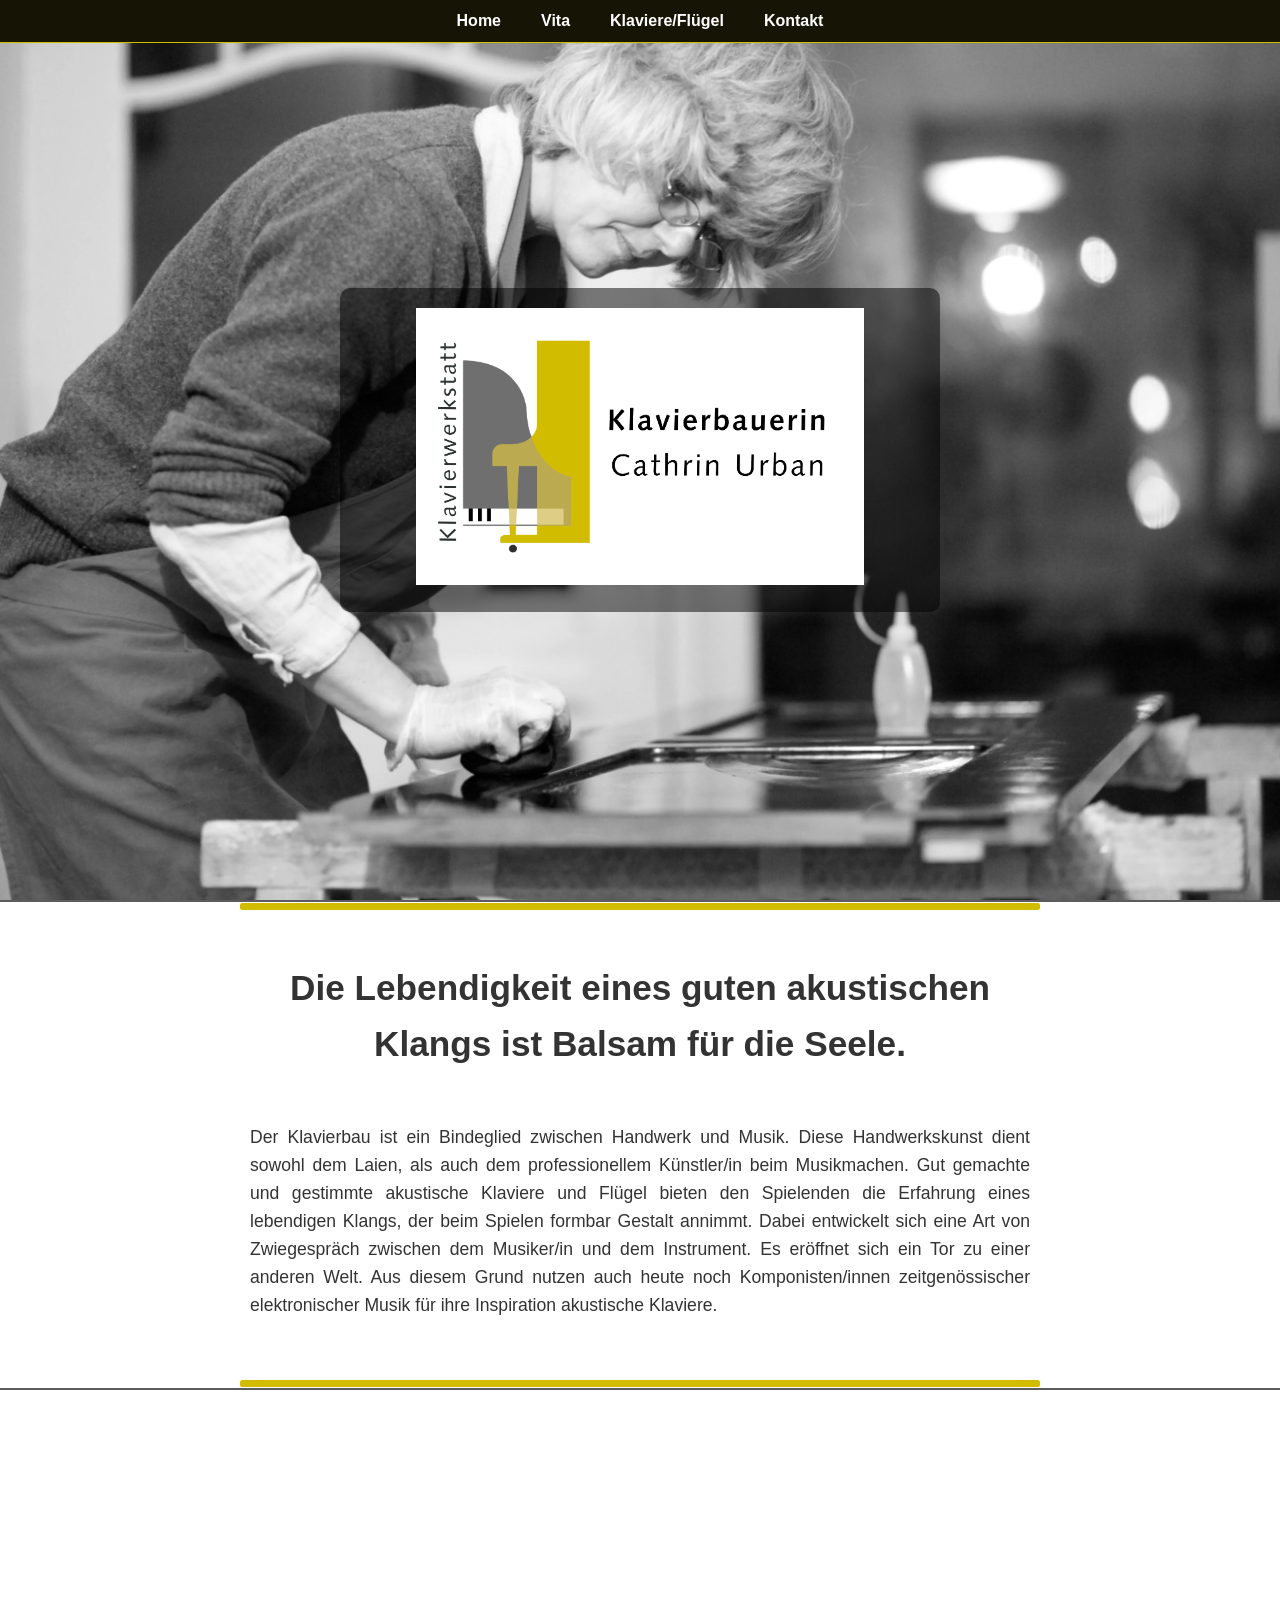
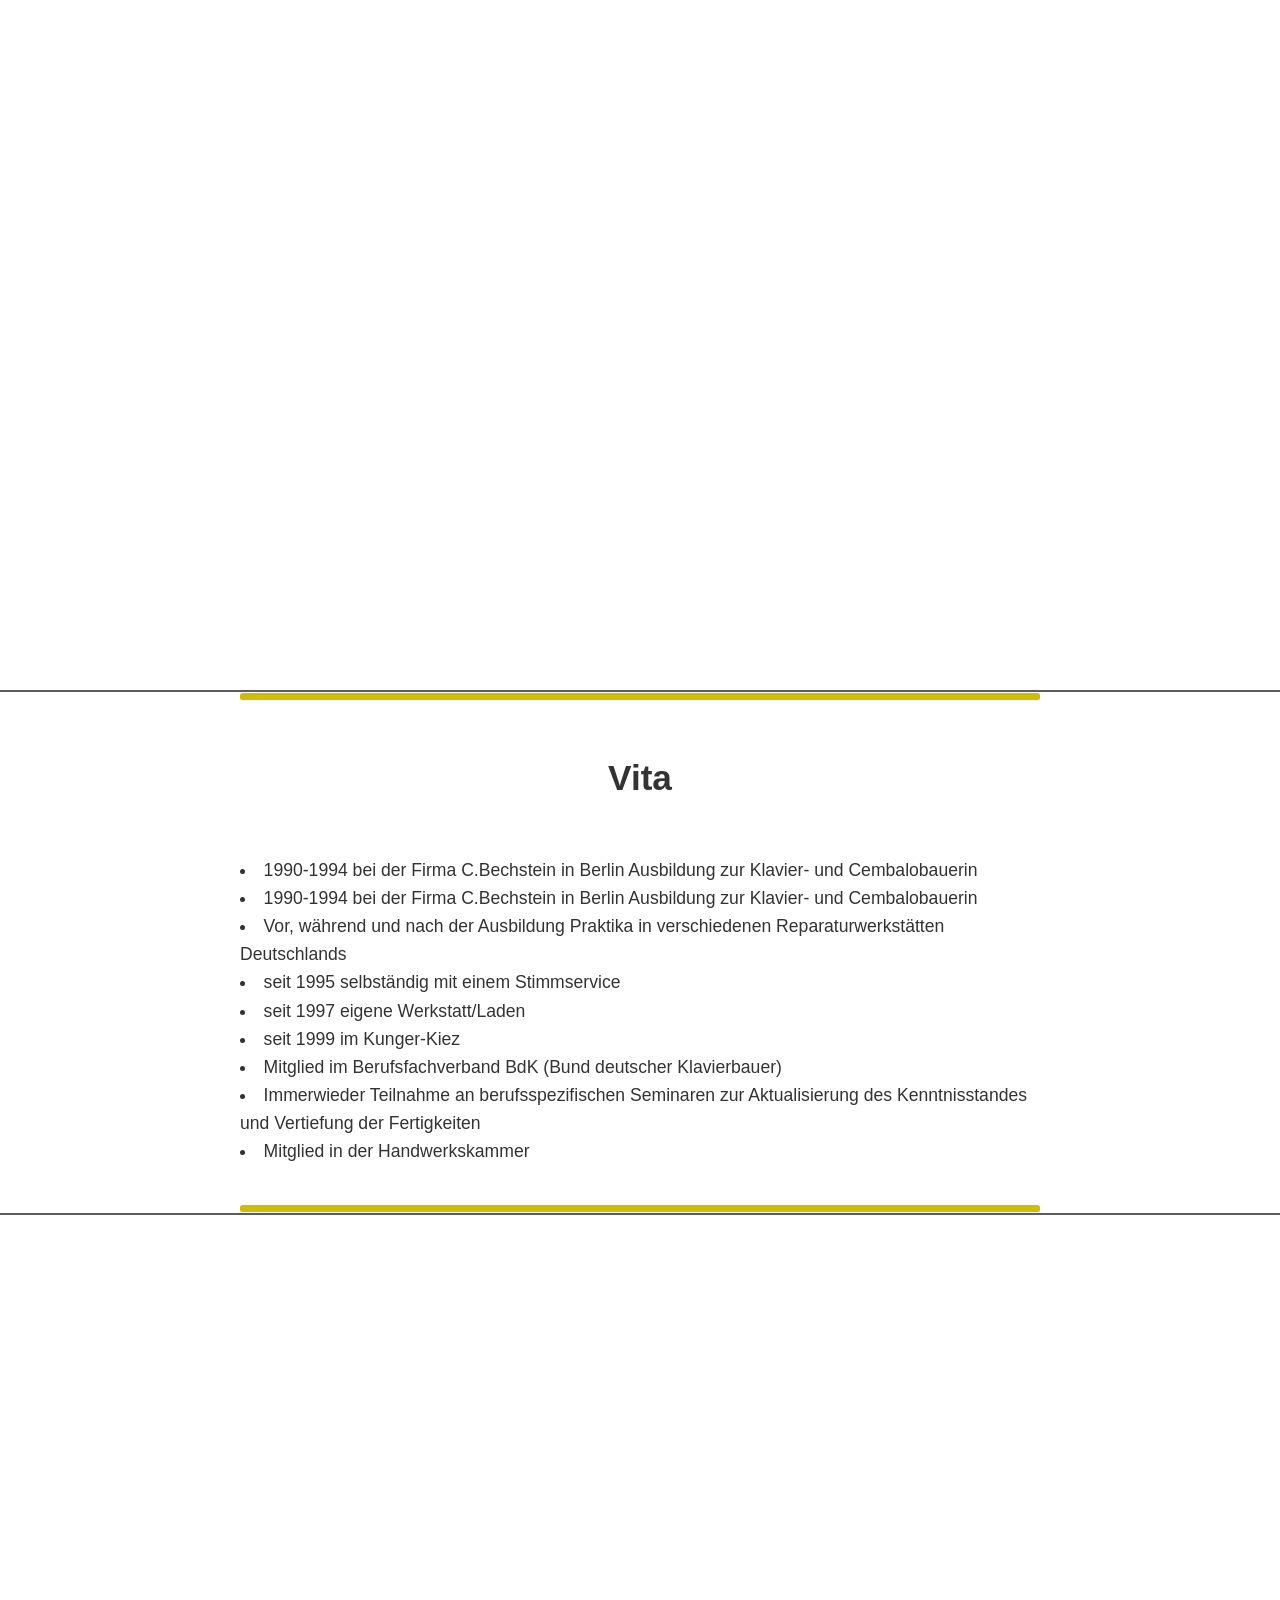
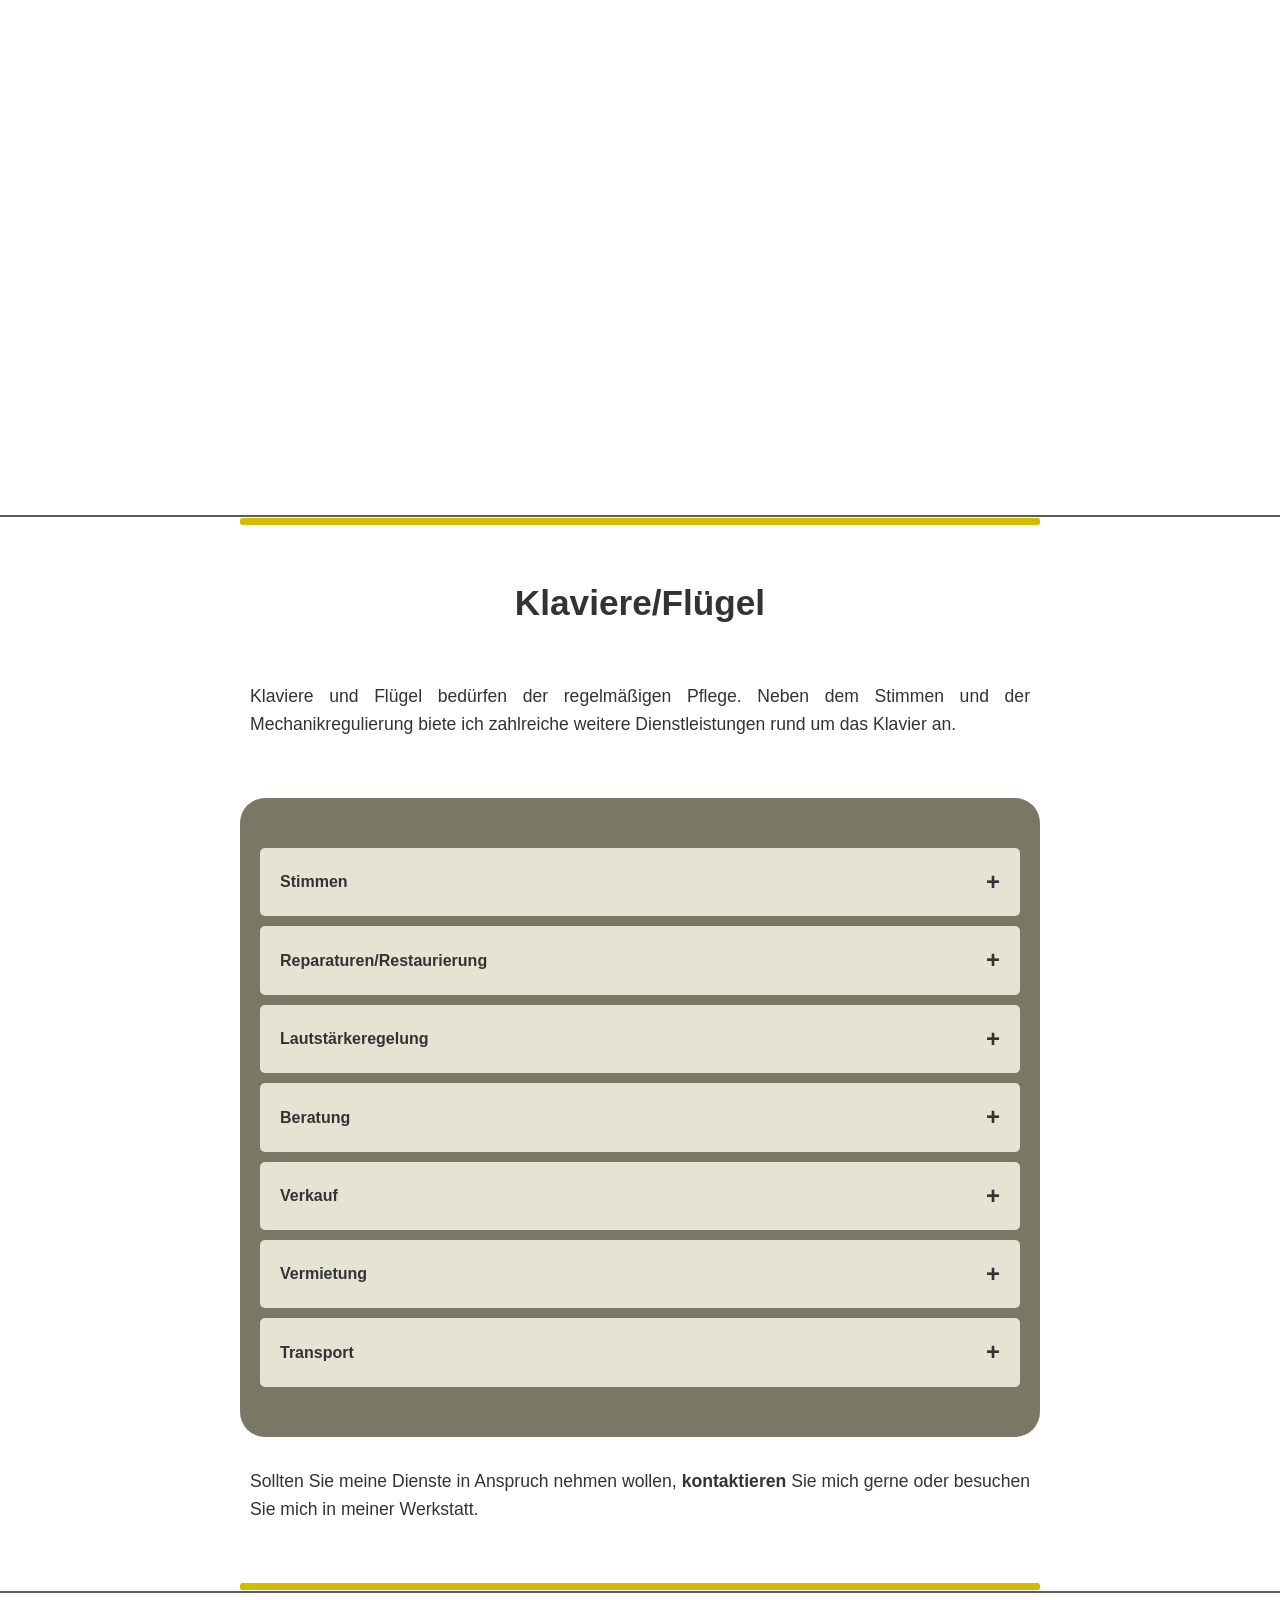
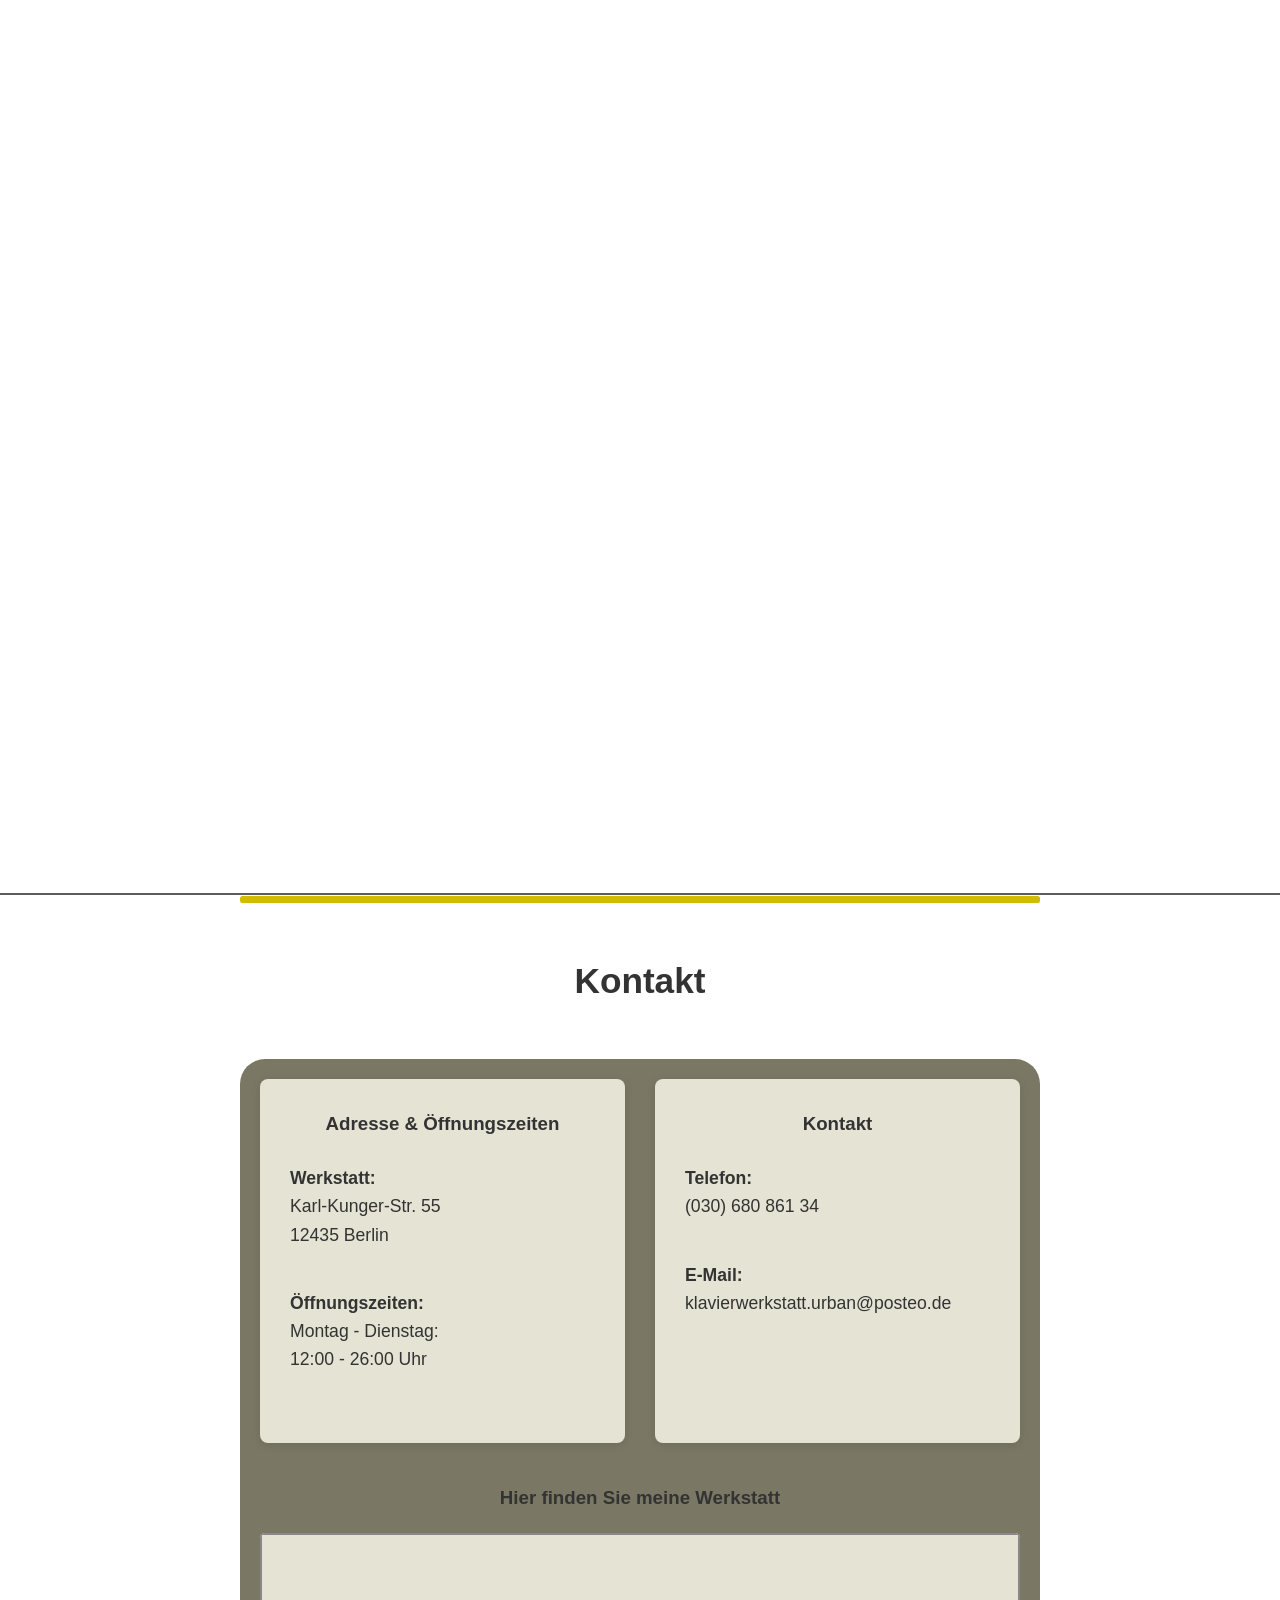
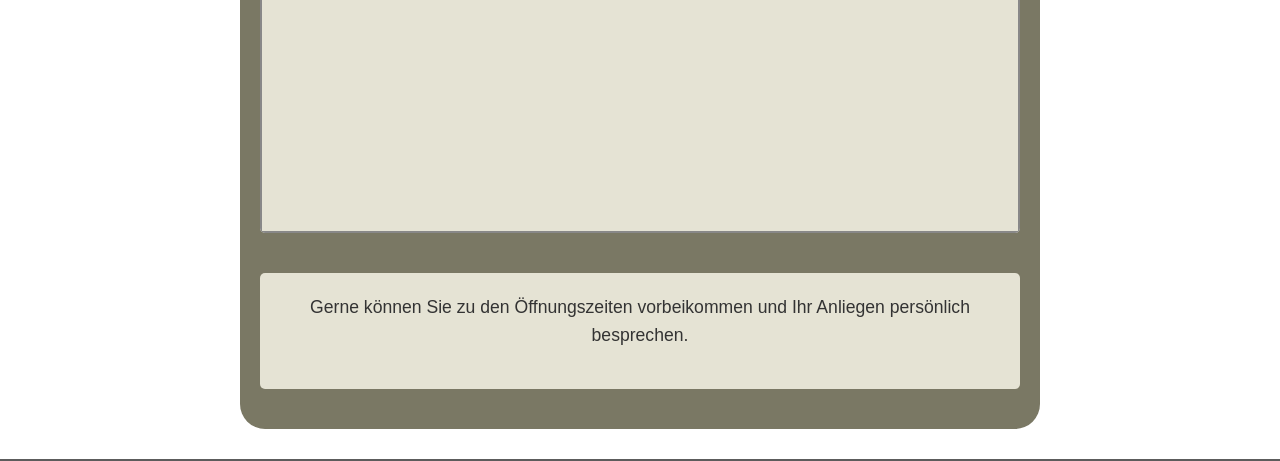
<file: index.html>
<!DOCTYPE html>
<html lang="en">
<head>
    <meta charset="UTF-8">
    <meta name="viewport" content="width=device-width, initial-scale=1.0">
    <title>Klavierwerkstatt Urban</title>
    <style>
        html {
                scroll-behavior: smooth;
                
              }
        * {
            margin: 0;
            padding: 0;
            box-sizing: border-box;
        }
                   

        body {
            font-family: sans-serif;
            line-height: 1.6;
            color: #333;
            overflow-x: hidden;
        }

        /* Parallax background sections */
        .parallax {
            background-attachment: fixed;
            background-position: center;
            background-repeat: no-repeat;
            background-size: cover;
            height:100vh;
            display: flex;
            align-items: center;
            justify-content: center;
        }

        /* Content sections */
        .content {
            padding: 0px 00px;  /*80 und 20 ursprünglich*/
            text-align: center;
            border-top: 2px solid #5c5c5c;
            border-bottom: 2px solid #5c5c5c;
            /* background-image: radial-gradient(#fff,#e7e6d9); */
background-color: #fff;


        }

        /* Individual sections */
        #logobild {
        max-width: 80%;
        max-height: 40vh;
        }
        
        #section1 {
            /* background-image: linear-gradient(to right, #b1ad8e, #d1cda7, #b1ad8e); */
            /* background-color: #b1ad8e; */
        }

        #section2 {
            /* background-color: #b1ad8e; */
            
        }
        #linie{
            max-width: 800px;
            max-height: 7px;
            margin: 1px auto 1px;
            background-color:#d1bc00;
            border-radius: 2.5px;
        }
        #accordiontexto{
            text-align: justify;
            margin:20px;

        }
        #section3 {
            /* background-color: #b1ad8e; */
        }
        #kontaktlink{
            color: inherit;
            font-weight: bold;
            text-decoration: none;
        }
        #section4 {
            /* background-color: #ffffff; */
            /* background-color: #b1ad8e; */

        }
        
        /* Parallax backgrounds */
        .bg1 {
            background-image: url(Bilder\ Klavier/Klavier1.webp) ;
        }

        .bg2 {
            background-image: url(Bilder\ Klavier/Klavier2.webp) ;
        }

        .bg3 {
            background-image: url(Bilder\ Klavier/Klavier3.webp) ;
        }
        .bg4 {
            background-image: url(Bilder\ Klavier/Klavier4.webp) ;
        }

        /* Text inside parallax sections */
        .parallax-text {
            color: white;
            text-align: center;
            padding: 20px;
            background-color: rgba(0,0,0,0.5);
            border-radius: 10px;
            max-width: 600px;
        }

        .parallax-text h2 {
            font-family: sans-serif;
            font-size: 2.5rem;
            margin-bottom: 20px;
        }

        .parallax-text p {
        
        }

        /* Content section styling */
        .content h2 {
            font-size: 2.2rem;
            color: #333;
            max-width: 800px;
            margin: 50px auto 50px auto;

        }

        .content p {
            max-width: 780px;
            padding-bottom: 20px;
            margin: 0 auto 40px;
            font-size: 1.1rem;
            text-align: justify;

        }

        /* Simple navigation */
        nav {
            position:fixed;
            top: 0;
            width: 100%;
            background-color: #161405;
            padding: 8px 0;
            z-index: 1000;
            border-bottom-width: 1px;
            border-bottom-style: solid;
            border-bottom-color: #d1bc00;
        }

        nav ul {
            display: flex;
            justify-content: center;
            list-style: none;
          
        }

        nav li {
            margin: 0 20px;
        }

        nav a {
            color: white;
            font-family: sans-serif;
            text-decoration: none;
            font-weight: bold;
            font-size: 1rem;
            transition: color 0.3s;
        }

        nav a:hover {
            color:#d1bc00;
        }

        /* Mobile menu button */
        .menu-toggle {
            display: none;
            background: none;
            border: none;
            color: white;
            font-size: 1rem;
            cursor: pointer;
            position: absolute;
            right: 20px;
            top: 50%;
            transform: translateY(-50%);
            font-family: sans-serif;
            font-weight: bold;
            padding: 5px 10px;
            /* border: 1px solid rgba(255,255,255,0.3); */
            /* border-radius: 3px */
        }

        .menu-toggle span {
            margin-right: 5px;
        }

        /* Accordion Styles */
        #accordioncontainer{
            background-color:#7a7864;
            max-width: 800px;
            margin: 30px auto 30px;
            padding: 20px;
            border-radius: 25px;
            

        }
        .accordion {
            max-width: 800px;
            margin: 30px auto;
            text-align: left;
        }

        .accordion-item {
            margin-bottom: 10px;
            border-radius: 5px;
            overflow: hidden;
        }

        .accordion-header {
            background-color: #e5e3d4;
            padding: 15px 20px;
            cursor: pointer;
            font-weight: bold;
            display: flex;
            justify-content: space-between;
            align-items: center;
            transition: background-color 0.3s;
        }

        .accordion-header:hover {
            background-color:#d1c97d;
        }

        .accordion-header::after {
            content: '+';
            font-size: 1.5rem;
            transition: transform 0.3s;
        }

        .accordion-header.active::after {
            content: '-';
        }

        .accordion-content {
            padding: 0 20px;
            max-height: 0;
            overflow: hidden;
            transition: max-height 0.3s ease-out, padding 0.3s ease-out;
            background-color: white;
        }

        .accordion-content.active {
            padding: 20px;
            max-height: 500px;
        }
        #untererblock{
        max-width: 800px; 
        margin: 0 auto;
        }
        #listendiv{
            margin: 0px auto 40px; 
            max-width: 800px;
            text-align: left;
            font-size: 1.1rem;
        }

        /* Responsive design */
         @media (max-width: 820px) {

            .accordion-header::after {
            content: '+';
            font-size: 1rem;
            transition: transform 0.3s;
            }
            #listendiv {
            max-width: 80%;
            font-size: 1rem;
            }
                #untererblock{
                max-width:80%;
                }
                .content p {
                font-size: 1rem;
                max-width: 80%;
                /* padding:20px; */
                    
                }
                .content h2 {
                max-width: 80%;
                font-size: 2rem;
                /* padding:20px; */
                    }
                 #accordioncontainer{
                max-width: 80%;

                }
                #linie{
                    max-width: 80%;
                }
            }
        @media (max-width: 768px) {
            .parallax-text h2 {
                font-size: 1.8rem;

            }
            
            .parallax-text p {
                font-size: 1rem;

            }
            

            /* Mobile menu styles */
            .menu-toggle {
                display: flex;
                align-items: center;
            }
            
            nav {
                padding: 12px 0;
                min-height: 50px;
            }
            
            nav ul {
                flex-direction: column;
                align-items: center;
                max-height: 0;
                overflow: hidden;
                transition: max-height 0.3s ease-out;
                background-color: #161405;
                position: absolute;
                top: 100%;
                left: 0;
                width: 100%;
                margin: 0;
            }
            
            nav ul.active {
                max-height: 300px;
                padding: 10px 0;
                border-top: 1px solid #d1bc00;
            }
            
            nav li {
                margin: 10px 0;
                width: 100%;
                text-align: center;
            }
            
            nav a {
                display: block;
                padding: 10px 0;
            }
            
            .accordion-header {
                padding: 12px 15px;
                font-size: 1rem;
            }
            
            .accordion-content {
                padding: 0 15px;
            }
            
            .accordion-content.active {
                padding: 15px;
            }
        }
                 @media (max-width: 600px) {
                    #accordioncontainer{
                        background-color: #ffffff;
                    }
                    
                 }
                 @media (max-width: 450px) {
                #listendiv{
                max-width:90%;
                font-size: 0.9rem;
                }
                #untererblock{
                max-width:90%;
                }

                .content p {
                font-size: .9rem;
                max-width: 90%;
                margin-bottom: 10px;
                }

                .content h2 {
                max-width: 90%;
                font-size: 1.7rem;
                /* padding:20px; */
                }

                #accordioncontainer{
                max-width: 90%;
                padding: 0px;
                }
                #accordiontexto{
                padding:0px;
                }

                #linie{
                max-width: 90%;
                }

        }
    </style>
</head>
<body>
    <!-- Simple navigation -->
    <nav>
        <button class="menu-toggle" id="menuToggle">
            <span>Menü</span>☰
        </button>
        <ul id="navMenu">
            <li><a href="#home">Home</a></li>
            <li><a href="#section2">Vita</a></li>
            <li><a href="#section3">Klaviere/Flügel</a></li>
            <li><a href="#section4">Kontakt</a></li>
        </ul>
    </nav>

    <!-- Parallax Section 1 -->
    <div class="parallax bg1" id="home">
        <div class="parallax-text">
            <!-- <h2>Willkommen<br>auf der<br>Website<br>von<br>Cathrin Urban</h2> -->
            <img src="Bilder Klavier/logoneu.png" alt="Logo Klavierwerkstatt Cathrin Urban" id="logobild">
            
        </div>
    </div>

    <!-- Content Section 1 -->
     <!--  zwischen Musiker/in und Instrument?  -->
    <div id="section1" class="content">
                <div id="linie"><p><br></p></div>

        <h2>Die Lebendigkeit eines guten akustischen Klangs ist Balsam für die Seele.</h2>
        <p>
            Der Klavierbau ist ein Bindeglied zwischen Handwerk und Musik. 
            Diese Handwerkskunst dient sowohl dem Laien, als auch dem professionellem Künstler/in beim Musikmachen. 
            Gut gemachte und gestimmte akustische Klaviere und Flügel bieten den Spielenden die Erfahrung eines lebendigen Klangs, der beim Spielen formbar Gestalt annimmt. 
            Dabei entwickelt sich eine Art von Zwiegespräch zwischen dem Musiker/in und dem Instrument. Es eröffnet sich ein Tor zu einer anderen Welt. 
            Aus diesem Grund nutzen auch heute noch Komponisten/innen zeitgenössischer elektronischer Musik für ihre Inspiration akustische Klaviere.
        </p>
                <div id="linie"><p><br></p></div>

    </div>

    <!-- Parallax Section 2 -->
    <div class="parallax bg2">
        
    </div>

    <!-- Content Section 2 -->
    <div id="section2" class="content">
        <div id="linie"><p><br></p></div>
        <h2>Vita</h2>
        <div id="listendiv">
        <ul style="list-style-type:disc; list-style-position: inside;">
        <li>1990-1994 bei der Firma C.Bechstein in Berlin Ausbildung zur Klavier- und Cembalobauerin</li>
        <li>1990-1994 bei der Firma C.Bechstein in Berlin Ausbildung zur Klavier- und Cembalobauerin</li>
        <li>Vor, während und nach der Ausbildung Praktika in verschiedenen Reparaturwerkstätten Deutschlands</li>
        <li>seit 1995 selbständig mit einem Stimmservice</li>
        <li>seit 1997 eigene Werkstatt/Laden</li>
        <li>seit 1999 im Kunger-Kiez</li>
        <li>Mitglied im Berufsfachverband BdK (Bund deutscher Klavierbauer)</li>
        <li>Immerwieder Teilnahme an berufsspezifischen Seminaren zur Aktualisierung des Kenntnisstandes und Vertiefung der Fertigkeiten</li>
        <li>Mitglied in der Handwerkskammer</li>
        </ul>
        </div>
                <div id="linie"><p><br></p></div>

    </div>

    <!-- Parallax Section 3 -->
    <div class="parallax bg3">
       
    </div>

    <!-- Content Section 3 -->
    <div id="section3" class="content">
        <div id="linie"><p><br></p></div>
        <h2>Klaviere/Flügel</h2>
        <p>Klaviere und Flügel bedürfen der regelmäßigen Pflege. Neben dem Stimmen und der Mechanikregulierung biete ich zahlreiche weitere Dienstleistungen rund um das Klavier an.</p>
        <div id="accordioncontainer">
        <!-- Accordion für Services -->
        <div class="accordion">
            <div class="accordion-item">
                <div class="accordion-header">Stimmen</div>
                <div class="accordion-content">
                    <p id="accordiontexto">Klaviere und Flügel müssen 1-2x jährlich gestimmt werden, je nach Standort, Luftfeuchte und Beanspruchung. Dazu komme ich zu meiner Kundschaft nach Hause.</p>
                </div>
            </div>
            
            <div class="accordion-item">
                <div class="accordion-header">Reparaturen/Restaurierung</div>
                <div class="accordion-content">
                    <p id="accordiontexto">Vor einer Restaurierung/Reparatur berate ich meine Kundschaft über die Qualität ihres Instrumentes und die Wirtschaftlichkeit  eines solchen Unterfangens.
Neben der Reparatur von Mechanik, Akustischer Anlage und Tastatur, biete ich auch eine Aufarbeitung mit Schellack an.</p>
                </div>
            </div>
            
            <div class="accordion-item">
                <div class="accordion-header">Lautstärkeregelung</div>
                <div class="accordion-content">
                    <p id="accordiontexto">Was viele nicht wissen: auch in fast allen alten Klaviere und Flügeln ist der Einbau einer Stummschaltung (spielen über Kopfhörer) möglich.
Oder der Einbau eines Moderators (Leiste mit Filz), der die Lautstärke reduziert.</p>
                </div>
            </div>
            
            <div class="accordion-item">
                <div class="accordion-header">Beratung</div>
                <div class="accordion-content">
                    <p id="accordiontexto">Ich stelle Ihnen meine 30 jährige Berufserfahrung zur Verfügung. Gerne beantworte ich Ihnen Fragen wie: <br>
Wo ist der beste Standort fürs Klavier/Flügel?<br>
Wie pflege ich die Oberfläche?<br>
Lohnt sich die Restaurierung eines Familienerbstückes?<br>
Etc. <br>
Ebenso biete ich eine Kaufberatung außerhalb der Werkstatt an.</p>
                </div>
            </div>
            
            <div class="accordion-item">
                <div class="accordion-header">Verkauf</div>
                <div class="accordion-content">
                    <p id="accordiontexto">Mein Bestreben ist es, Ihnen Instrumente von besonderer Klangschönheit und guter Spielbarkeit anzubieten.
Dafür achte ich beim Ankauf der gebrauchten Instrumente auf eine Bauart, die die Mühen einer sorgfältigen Restaurierung von guter Qualität durchzuführen lohnt.</p>
                </div>
            </div>
            
            <div class="accordion-item">
                <div class="accordion-header">Vermietung</div>
                <div class="accordion-content">
                    <p id="accordiontexto">Ein Teil der Instrumente in meinem Laden können zu günstigen Konditionen gemietet werden.
Bei Kaufwunsch wird Ihnen bis zu einem bestimmten Zeitrahmen die gesamten Mietzahlungen angerechnet.</p>
                </div>
            </div>
            
            <div class="accordion-item">
                <div class="accordion-header">Transport</div>
                <div class="accordion-content">
                    <p id="accordiontexto">Sie wollen umziehen?
Ich bin Ihnen behilflich bei der Organisation Ihres Klavier- oder Flügeltransportes.</p>
                </div>
            </div>
        </div>
        </div>
        <p>Sollten Sie meine Dienste in Anspruch nehmen wollen, <a href="#section4" id="kontaktlink">kontaktieren</a> Sie mich gerne oder besuchen Sie mich in meiner Werkstatt.</p>
    <div id="linie"><p><br></p></div>
    </div>

    <!-- Parallax Section 4 -->
    <div class="parallax bg4">
       
    </div>
<!-- Content Section 4 -->
<div id="section4" class="content">
        <div id="linie"><p><br></p></div>
    <h2>Kontakt</h2>
    
    <div id="untererblock">
        <!-- Kontaktinformationen in zwei Boxen -->
         <div id="accordioncontainer">
        <div style="display: flex; flex-wrap: wrap; gap: 30px; justify-content: center; margin-bottom: 40px;">
            <!-- Linke Box: Adresse & Öffnungszeiten -->
            <div style="flex: 1; min-width: 344px; background-color: #e5e3d4; padding: 30px; border-radius: 8px; box-shadow: 0 2px 10px rgba(0,0,0,0.1);">
                <h3 style="text-align: center; margin-bottom: 25px; color: #333;">Adresse & Öffnungszeiten</h3>
                <div style="text-align: center;">
                    <p style="margin-bottom: 20px;">
                        <strong>Werkstatt:</strong><br>
                        Karl-Kunger-Str. 55<br>
                        12435 Berlin
                    </p>
                    <p style="margin-bottom: 20px;">
                        <strong>Öffnungszeiten:</strong><br>
                        Montag - Dienstag:<br>
                        12:00 - 26:00 Uhr
                    </p>
                </div>
            </div>
            
            <!-- Rechte Box: Kontakt -->
            <div style="flex: 1; min-width: 344px; background-color: #e5e3d4; padding: 30px; border-radius: 8px; box-shadow: 0 2px 10px rgba(0,0,0,0.1);">
                <h3 style="text-align: center; margin-bottom: 25px; color: #333;">Kontakt</h3>
                <div style="text-align: center;">
                    <p style="margin-bottom: 20px;">
                        <strong>Telefon:</strong><br>
                        <a href="tel:+493068086134" style="color: #333; text-decoration: none;">(030) 680 861 34</a>
                    </p>
                    <p style="margin-bottom: 20px;">
                        <strong>E-Mail:</strong><br>
                        <a href="mailto:klavierwerkstatt.urban@posteo.de" style="color: #333; text-decoration: none;">klavierwerkstatt.urban@posteo.de</a>
                    </p>
                </div>
            </div>
        </div>

        <!-- Restlicher Inhalt bleibt gleich -->
        <!-- OpenStreetMap Karte -->
        <div style="text-align: center; margin: 40px 0;">
            <h3 style="margin-bottom: 20px; color: #333;">Hier finden Sie meine Werkstatt</h3>
            <div style="width: 100%; height: 300px; background-color: #e5e3d4; border-radius: 5px; overflow: hidden;">
                <iframe 
                    width="100%" 
                    height="100%" 
                    frameborder="0" 
                    scrolling="no" 
                    marginheight="0" 
                    marginwidth="0" 
                    src="https://www.openstreetmap.org/export/embed.html?bbox=13.4475%2C52.4905%2C13.4495%2C52.4910&layer=mapnik&marker=52.490725%2C13.448478"
                    style="border: 2px solid #888888;">
                </iframe>
            </div>
        </div>

        <!-- Besuchshinweis -->
        <div style="text-align: center; margin-bottom: 20px; padding: 20px; background-color: #e5e3d4; border-radius: 5px;">
            <p style="margin: 0;text-align: center;">
                Gerne können Sie zu den Öffnungszeiten vorbeikommen und Ihr Anliegen persönlich besprechen.
            </p>
        </div>
    </div>
</div>
</div>

    <script>
        // Simple script to highlight active navigation link
        window.addEventListener('scroll', function() {
            const sections = document.querySelectorAll('.content');
            const navLinks = document.querySelectorAll('nav a');
            
            let current = '';
            
            sections.forEach(section => {
                const sectionTop = section.offsetTop;
                const sectionHeight = section.clientHeight;
                if (scrollY >= (sectionTop - 200)) {
                    current = section.getAttribute('id');
                }
            });
            
            navLinks.forEach(link => {
                link.classList.remove('active');
                if (link.getAttribute('href').substring(1) === current) {
                    link.classList.add('active');
                }
            });
        });

        // Accordion functionality
        document.addEventListener('DOMContentLoaded', function() {
            const accordionHeaders = document.querySelectorAll('.accordion-header');
            
            accordionHeaders.forEach(header => {
                header.addEventListener('click', function() {
                    const content = this.nextElementSibling;
                    const isActive = this.classList.contains('active');
                    
                    // Close all accordion items
                    document.querySelectorAll('.accordion-header').forEach(h => {
                        h.classList.remove('active');
                    });
                    document.querySelectorAll('.accordion-content').forEach(c => {
                        c.classList.remove('active');
                    });
                    
                    // Open clicked item if it wasn't active
                    if (!isActive) {
                        this.classList.add('active');
                        content.classList.add('active');
                    }
                });
            });
            
            // Mobile menu toggle functionality
            const menuToggle = document.getElementById('menuToggle');
            const navMenu = document.getElementById('navMenu');
            
            menuToggle.addEventListener('click', function() {
                navMenu.classList.toggle('active');
            });
            
            // Close menu when a link is clicked (on mobile)
            navMenu.querySelectorAll('a').forEach(link => {
                link.addEventListener('click', function() {
                    if (window.innerWidth <= 768) {
                        navMenu.classList.remove('active');
                    }
                });
            });
        });
    </script>
</body>
</html>
</file>
